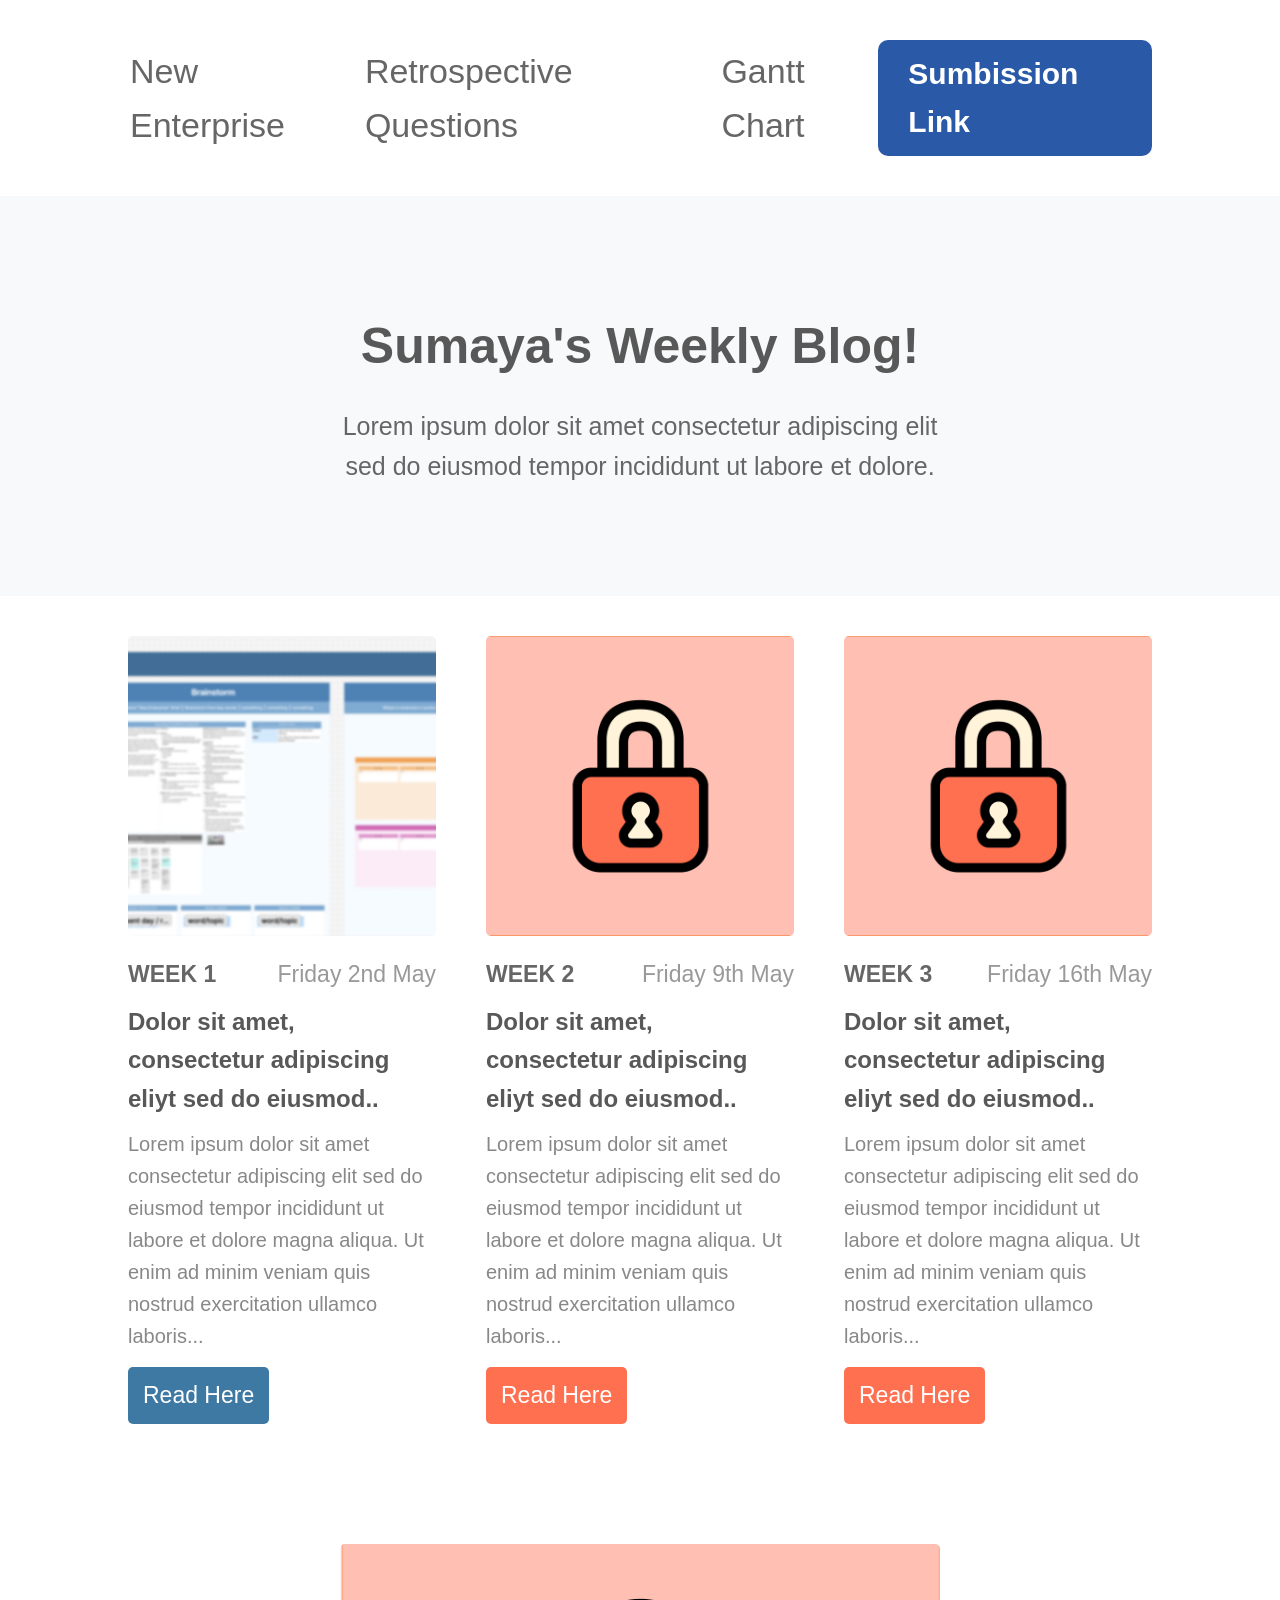
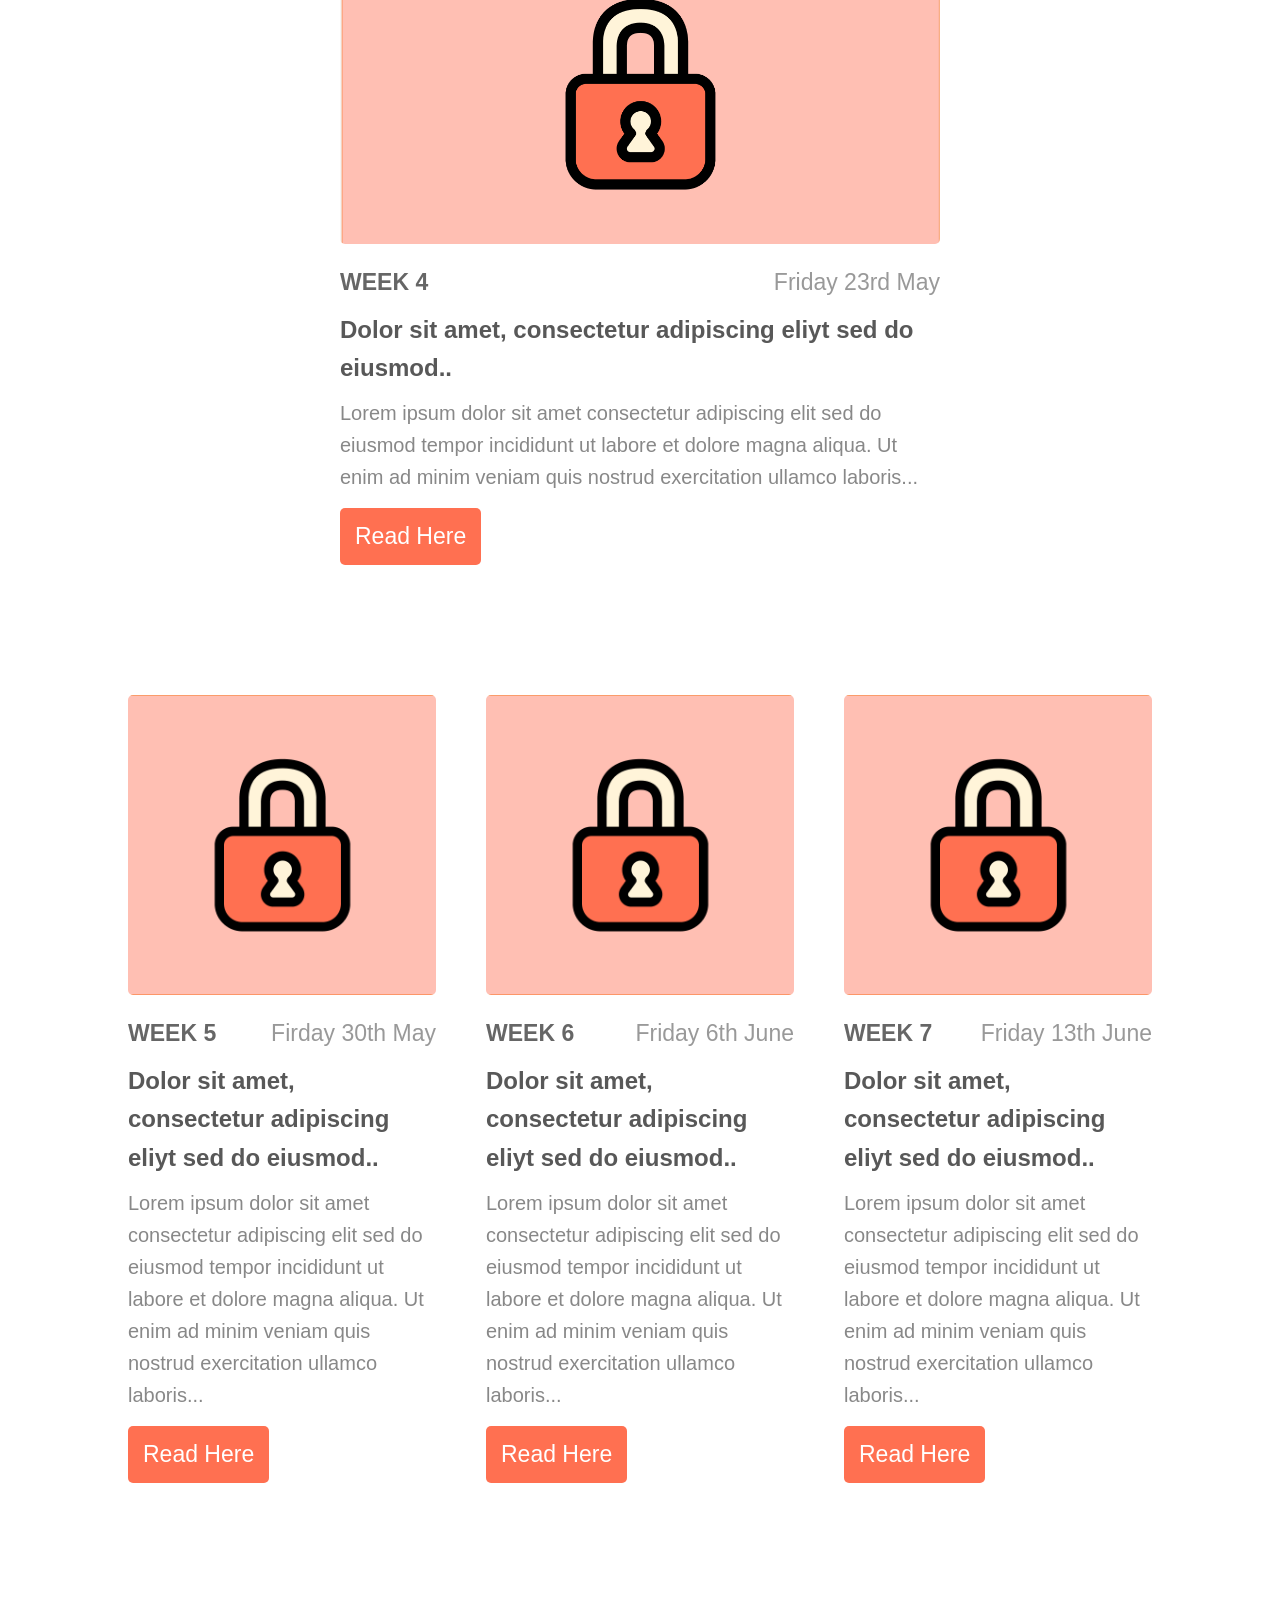
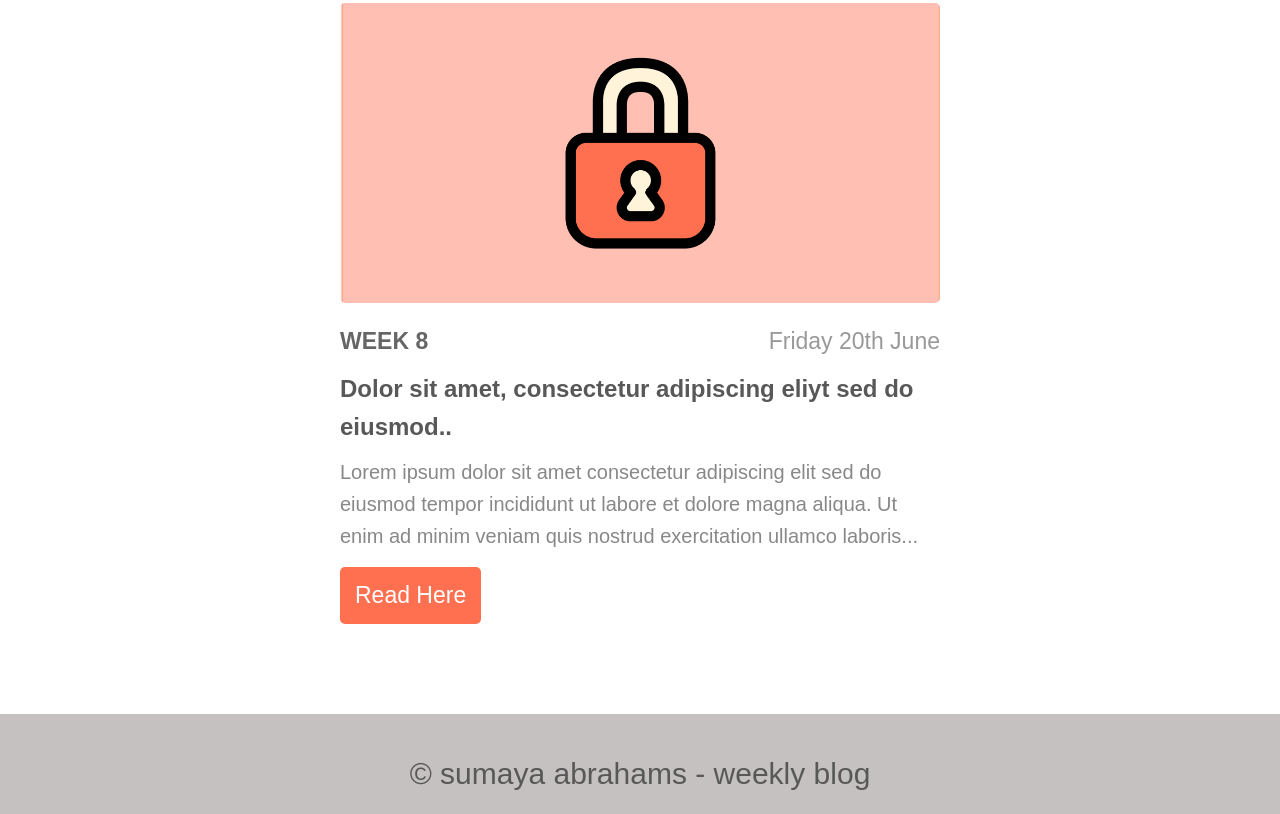
<file: index.html>
<!DOCTYPE html>
<html lang="en">
<head>
    <meta charset="UTF-8">
    <meta name="viewport" content="width=device-width, initial-scale=1.0">
    <title>Document</title>
    <link rel="stylesheet" href="css/style.css">
</head>
<body>

    <!-- Navigation Bar -->
    <nav class="navbar">

        <div class="nav-menu">
            <a href="#" class="nav-pages">New Enterprise</a>
            <a href="#" class="nav-pages">Retrospective Questions</a>
            <a href="#" class="nav-pages">Gantt Chart</a>
        </div>
        <a href="https://mylearn.torrens.edu.au/courses/14836/assignments/198674" class="nav-submit-button">Sumbission Link</a>
    </nav>

    <!-- Hero Section -->
    <section class="hero">
        <h1 class="hero-title">Sumaya's Weekly Blog!</h1>
        <p class="hero-subtitle">Lorem ipsum dolor sit amet consectetur adipiscing elit sed do eiusmod tempor incididunt ut labore et dolore.</p>
    </section>

    <!-- Category Filter -->
    <!-- dont need it since the blogs will be there own post with covers and can click the "read here" button
    <div class="category-filter">
        <a href="#" class="category">Week 1</a>
        <a href="#" class="category">Week 2 </a> 
        <a href="#" class="category">Week 3</a>
        <a href="#" class="category">Week 4</a>
        <a href="#" class="category">Week 5</a>
        <a href="#" class="category">Week 6</a>
    </div>
   -->

        <!-- Blog Posts Grid (row 1)-->
        <div class="posts-container">
            <!-- Weekly Blog Post Card (1) -->
            <div class="post">
                <div class="post-image">
                    <img src="images/week-1-cover.png" alt="Week 1 Done!!!">
                </div>
                <div class="post-text">
                    <span class="post-week">Week 1</span>
                    <span class="post-date">Friday 2nd May</span>
                </div>
                <h2 class="post-title">Dolor sit amet, consectetur adipiscing eliyt sed do eiusmod..</h2>
                <p class="post-subtext">Lorem ipsum dolor sit amet consectetur adipiscing elit sed do eiusmod tempor incididunt ut labore et dolore magna aliqua. Ut enim ad minim veniam quis nostrud exercitation ullamco laboris...</p>
                <a href="week.1.html" class="post-button-done">Read Here</a>
            </div>
    
            <!-- Weekly Blog Post Card (2) -->
            <div class="post">
                <div class="post-image">
                    <img src="images/not-done-cover-image.png" alt="Not Completed Weekly Post">
                </div>
                <div class="post-text">
                    <span class="post-week">Week 2</span>
                    <span class="post-date">Friday 9th May</span>
                </div>
                <h2 class="post-title">Dolor sit amet, consectetur adipiscing eliyt sed do eiusmod..</h2>
                <p class="post-subtext">Lorem ipsum dolor sit amet consectetur adipiscing elit sed do eiusmod tempor incididunt ut labore et dolore magna aliqua. Ut enim ad minim veniam quis nostrud exercitation ullamco laboris...</p>
                <a href="#" class="post-button-pending">Read Here</a>
            </div>
    
            <!-- Weekly Blog Post Card (3) -->
            <div class="post">
                <div class="post-image">
                    <img src="images/not-done-cover-image.png" alt="Not Completed Weekly Post">
                </div>
                <div class="post-text">
                    <span class="post-week">Week 3</span>
                    <span class="post-date">Friday 16th May</span>
                </div>
                <h2 class="post-title">Dolor sit amet, consectetur adipiscing eliyt sed do eiusmod..</h2>
                <p class="post-subtext">Lorem ipsum dolor sit amet consectetur adipiscing elit sed do eiusmod tempor incididunt ut labore et dolore magna aliqua. Ut enim ad minim veniam quis nostrud exercitation ullamco laboris...</p>
                <a href="#" class="post-button-pending">Read Here</a>
            </div>

            <!-- Weekly Blog Post Card (4) -->
              <div class="post">
                <div class="post-image">
                    <img src="images/not-done-cover-image.png" alt="Not Completed Weekly Post">
                </div>
                <div class="post-text">
                    <span class="post-week">Week 4</span>
                    <span class="post-date">Friday 23rd May</span>
                </div>
                <h2 class="post-title">Dolor sit amet, consectetur adipiscing eliyt sed do eiusmod..</h2>
                <p class="post-subtext">Lorem ipsum dolor sit amet consectetur adipiscing elit sed do eiusmod tempor incididunt ut labore et dolore magna aliqua. Ut enim ad minim veniam quis nostrud exercitation ullamco laboris...</p>
                <a href="#" class="post-button-pending">Read Here</a>
            </div>

        </div>
    

            <!-- Blog Posts Grid (row 2) -->
            <div class="posts-container">
            <!-- Weekly Blog Post Card (5) -->
            <div class="post">
                    <div class="post-image">
                        <img src="images/not-done-cover-image.png" alt="Not Completed Weekly Post">
                    </div>
                    <div class="post-text">
                        <span class="post-week">Week 5</span>
                        <span class="post-date">Firday 30th May</span>
                    </div>
                    <h2 class="post-title">Dolor sit amet, consectetur adipiscing eliyt sed do eiusmod..</h2>
                    <p class="post-subtext">Lorem ipsum dolor sit amet consectetur adipiscing elit sed do eiusmod tempor incididunt ut labore et dolore magna aliqua. Ut enim ad minim veniam quis nostrud exercitation ullamco laboris...</p>
                    <a href="#" class="post-button-pending">Read Here</a>
                </div>
        
            <!-- Weekly Blog Post Card (6) -->
            <div class="post">
                    <div class="post-image">
                        <img src="images/not-done-cover-image.png" alt="Not Completed Weekly Post">
                    </div>
                    <div class="post-text">
                        <span class="post-week">Week 6</span>
                        <span class="post-date">Friday 6th June</span>
                    </div>
                    <h2 class="post-title">Dolor sit amet, consectetur adipiscing eliyt sed do eiusmod..</h2>
                    <p class="post-subtext">Lorem ipsum dolor sit amet consectetur adipiscing elit sed do eiusmod tempor incididunt ut labore et dolore magna aliqua. Ut enim ad minim veniam quis nostrud exercitation ullamco laboris...</p>
                    <a href="#" class="post-button-pending">Read Here</a>
                </div>
        
            <!-- Weekly Blog Post Card (7) -->
            <div class="post">
                    <div class="post-image">
                        <img src="images/not-done-cover-image.png" alt="Not Completed Weekly Post">
                    </div>
                    <div class="post-text">
                        <span class="post-week">Week 7</span>
                        <span class="post-date">Friday 13th June</span>
                    </div>
                    <h2 class="post-title">Dolor sit amet, consectetur adipiscing eliyt sed do eiusmod..</h2>
                    <p class="post-subtext">Lorem ipsum dolor sit amet consectetur adipiscing elit sed do eiusmod tempor incididunt ut labore et dolore magna aliqua. Ut enim ad minim veniam quis nostrud exercitation ullamco laboris...</p>
                    <a href="#" class="post-button-pending">Read Here</a>
                </div>
    
            <!-- Weekly Blog Post Card (6) -->
            <div class="post">
                    <div class="post-image">
                    <img src="images/not-done-cover-image.png" alt="Not Completed Weekly Post">
                    </div>
                    <div class="post-text">
                        <span class="post-week">Week 8</span>
                        <span class="post-date">Friday 20th June</span>
                    </div>
                    <h2 class="post-title">Dolor sit amet, consectetur adipiscing eliyt sed do eiusmod..</h2>
                    <p class="post-subtext">Lorem ipsum dolor sit amet consectetur adipiscing elit sed do eiusmod tempor incididunt ut labore et dolore magna aliqua. Ut enim ad minim veniam quis nostrud exercitation ullamco laboris...</p>
                    <a href="#" class="post-button-pending">Read Here</a>
                </div>
    
            </div>

    <footer>
        <div class="footer-blog">
        <p> <span>&#169;</span> sumaya abrahams - weekly blog</p>

        </div>
    </footer>

    
</body>
</html>
</file>
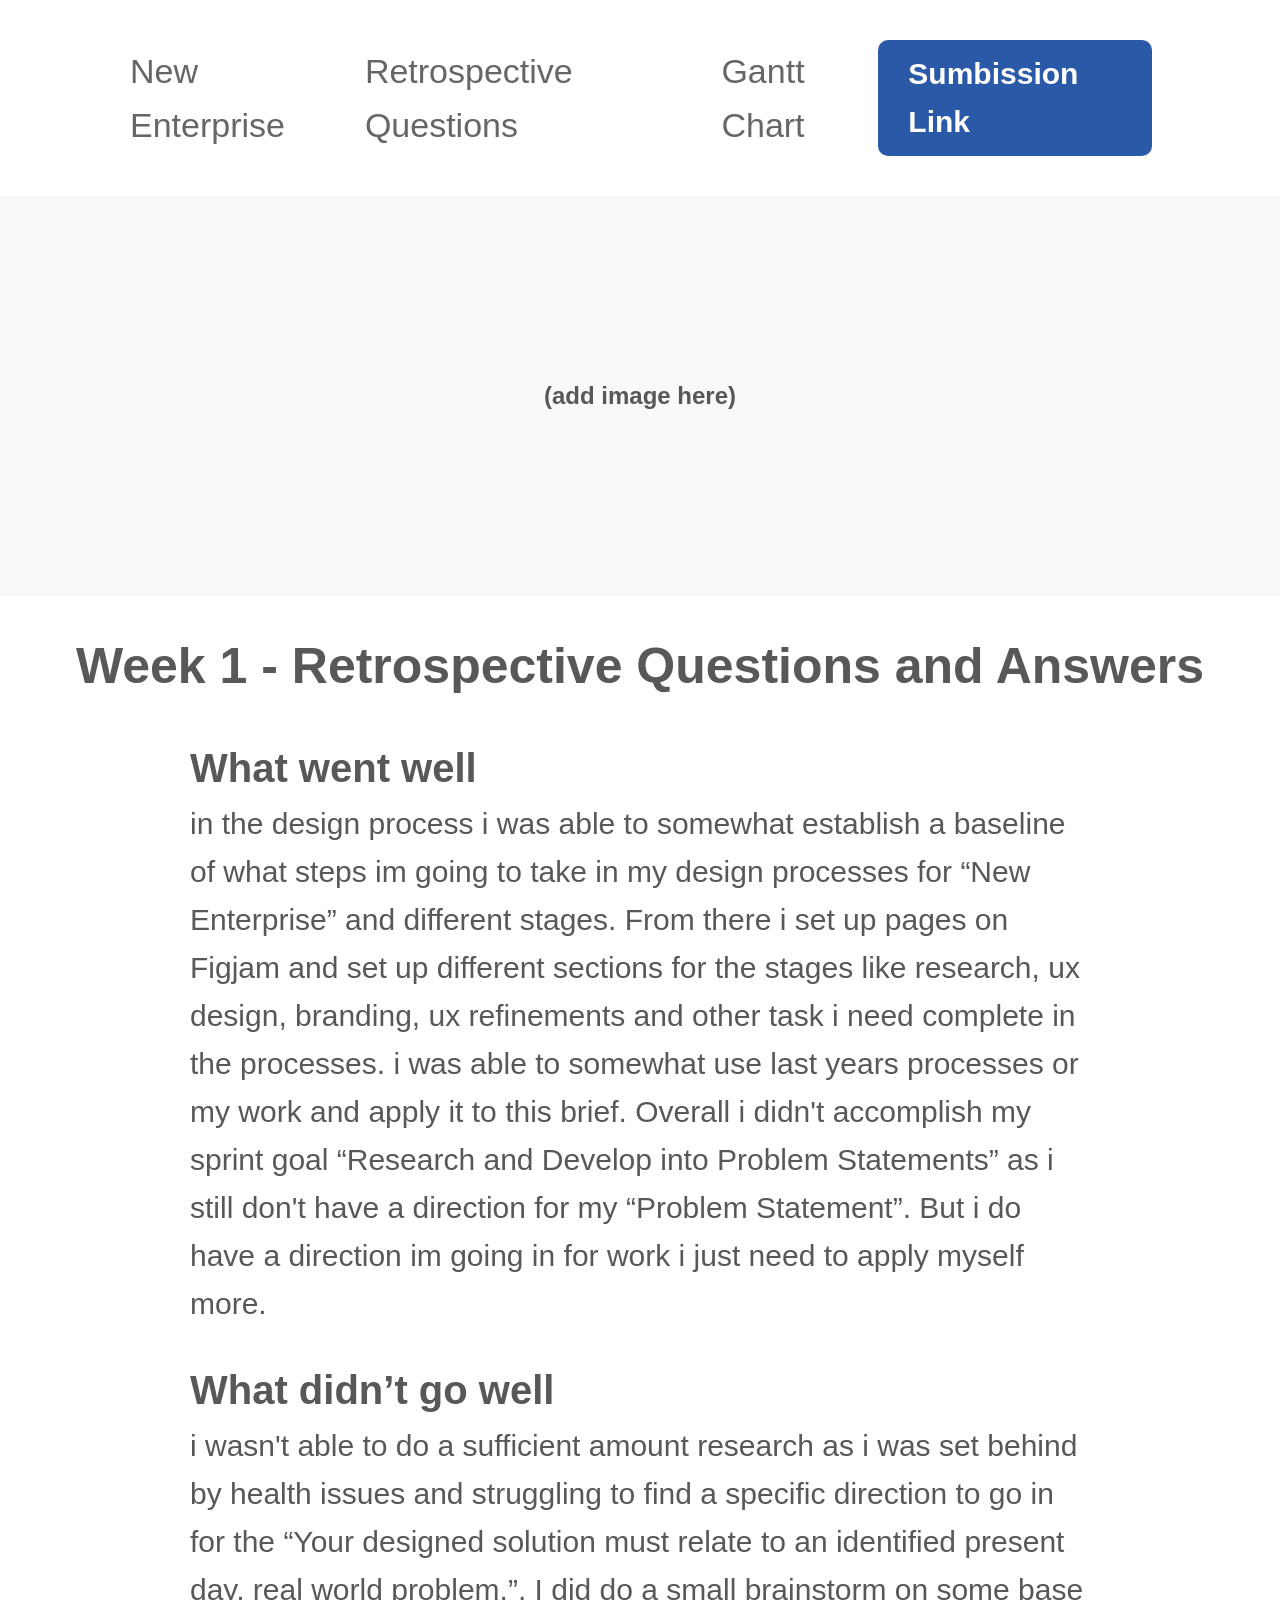
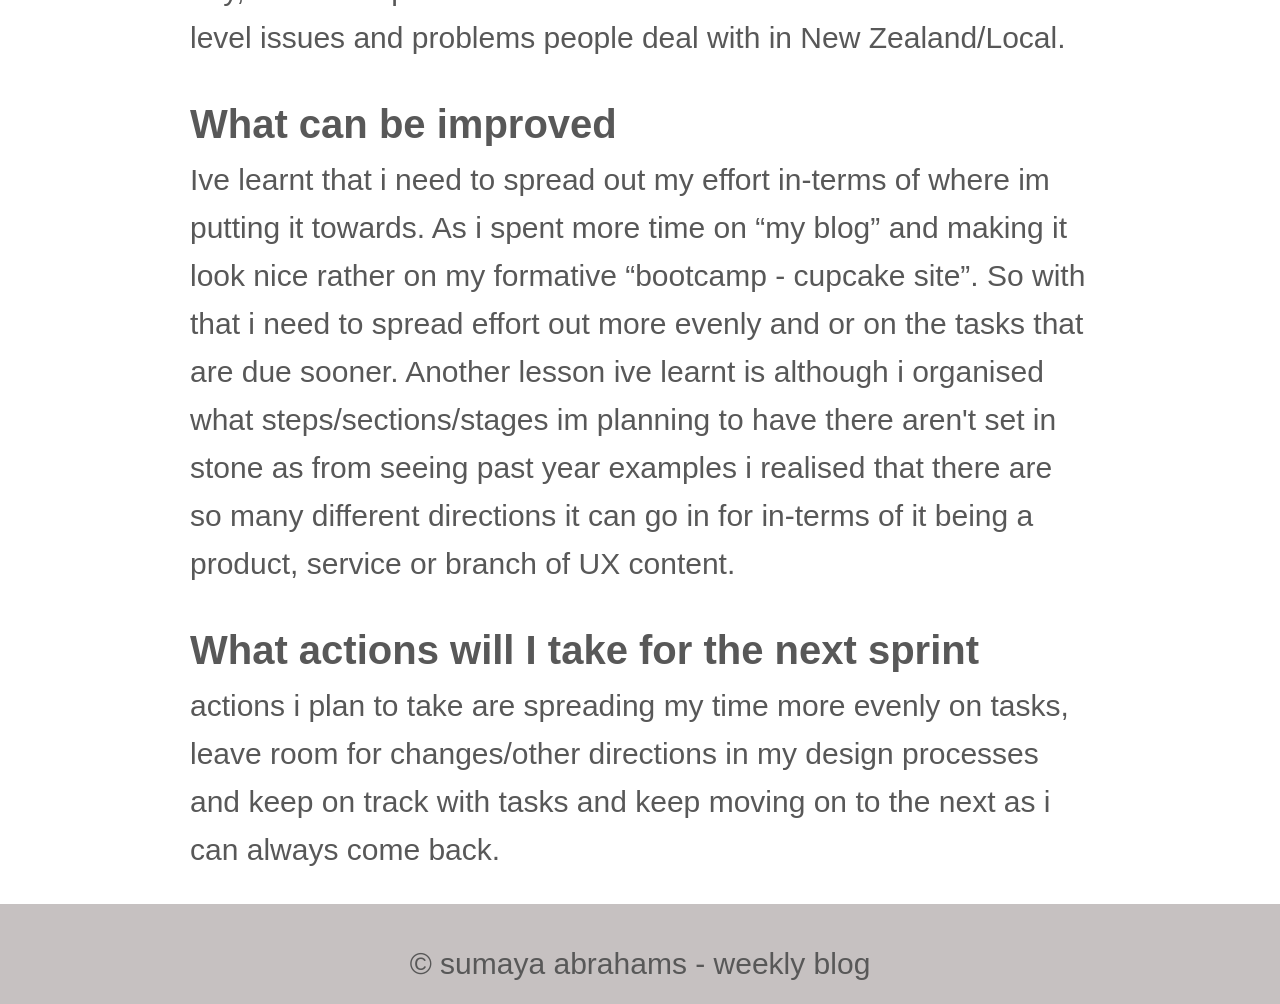
<file: week.1.html>
<!DOCTYPE html>
<html lang="en">
<head>
    <meta charset="UTF-8">
    <meta name="viewport" content="width=device-width, initial-scale=1.0">
    <title>Document</title>
    <link rel="stylesheet" href="css/style.css">
</head>
<body>

    <!-- Navigation Bar -->
    <nav class="navbar">

        <div class="nav-menu">
            <a href="#" class="nav-pages">New Enterprise</a>
            <a href="#" class="nav-pages">Retrospective Questions</a>
            <a href="#" class="nav-pages">Gantt Chart</a>
        </div>
        <a href="https://mylearn.torrens.edu.au/courses/14836/assignments/198674" class="nav-submit-button">Sumbission Link</a>
    </nav>

    <!-- Hero Section -->
    <section class="hero">
        <h1>(add image here)</h1>
    </section>

    <!-- Retrospective Q/A -->
    <div class="retrospective-section">
     <h1 class="h1-retro-heading">
        Week 1 - Retrospective Questions and Answers
    </h1>

    <!-- (1) Retrospective - What went well -->
     <h2 class="h2-retro-text">
        What went well
    </h2>

     <p class="p-retro-text">
        in the design process i was able to somewhat establish a baseline of what steps im going to take in my design processes for “New Enterprise” and different stages. From there i set up pages on Figjam and set up different sections for the stages like research, ux design, branding, ux refinements and other task i need complete in the processes.
        
        i was able to somewhat use last years processes or my work and apply it to this brief.

        Overall i didn't accomplish my sprint goal “Research and Develop into Problem Statements” as i still don't have a direction for my “Problem Statement”. But i do have a direction im going in for work i just need to apply myself more. 
     </p>

    <!-- (2) Retrospective - What didn’t go well -->
    <h2 class="h2-retro-text">
        What didn’t go well
    </h2>
    
    <p class="p-retro-text">
        i wasn't able to do a sufficient amount research as i was set behind by health issues and struggling to find a specific direction to go in for the “Your designed solution must relate to an identified present day, real world problem.”. I did do a small brainstorm on some base level issues and problems people deal with in New Zealand/Local. 
    </p>

    <!-- (3) Retrospective - What can be improved -->
    <h2 class="h2-retro-text">
        What can be improved
    </h2>
        
    <p class="p-retro-text">
        Ive learnt that i need to spread out my effort in-terms of where im putting it towards. As i spent more time on “my blog” and making it look nice rather on my formative “bootcamp - cupcake site”. So with that i need to spread effort out more evenly and or on the tasks that are due sooner. 
        
        Another lesson ive learnt is although i organised what steps/sections/stages im planning to have there aren't set in stone as from seeing past year examples i realised that there are so many different directions it can go in for in-terms of it being a product, service or branch of UX content. 
    </p>

    <!-- (4) Retrospective - What actions will I take for the next sprint. -->
    <h2 class="h2-retro-text">
        What actions will I take for the next sprint
    </h2>
        
    <p class="p-retro-text">
        actions i plan to take are spreading my time more evenly on tasks, leave room for changes/other directions in my design processes and keep on track with tasks and keep moving on to the next as i can always come back.
    </p>

    </div>






    <footer>
        <div class="footer-blog">
        <p> <span>&#169;</span> sumaya abrahams - weekly blog</p>

        </div>
    </footer>

    
</body>
</html>
</file>
<file: css/style.css>
* {
    margin: 0;
    padding: 0;
    box-sizing: border-box;
    font-family: 'Arial', sans-serif;
}

body {
    color: #585858;
    line-height: 1.6;
}

/* Navigation */
.navbar {
    display: flex;
    align-items: center;
    padding: 40px 10%;
    background-color: white;
}

.nav-menu {
    display: flex;
    row-gap: 30px;/*space nav content more at some point*/
    padding: 2px;
    flex-grow: 1;
    justify-content: flex-start;
}

.nav-pages {
    text-decoration: none;
    color: #666;
    font-size: 34px;
}


.nav-submit-button {
    background-color: #2959a7;
    color: white;
    padding: 10px 30px;
    border-radius: 10px;
    justify-content: flex-end;
    font-weight: bold;
    font-size: 30px;
    text-decoration: none;
}

/* Hero Section */
.hero {
    display: flex;
    flex-direction: column;
    align-items: center;
    justify-content: center;
    text-align: center;
    height: 400px;
    background-color: #f8f9fa;
}

.hero-title {
    font-size: 50px;
    font-weight: bold;
    margin-bottom: 20px;
}

.hero-subtitle {
    color: #666;
    max-width: 600px;
    font-size: 25px;
}


/* Category Filter */
/*
.category-filter {
    display: flex;
    justify-content: center;
    gap: 90px;
    padding: 20px 0;
    border-bottom: 1px solid #eee;
    margin-bottom: 30px;
    justify-content: center;

}

.category {
    color: #888;
    text-decoration: none;
    font-size: 30px;
}

.category.active {
    color: #333;
}
*/

/* Blog Posts */
.posts-container {
    display: flex;
    flex-wrap: wrap;
    gap: 50px;
    padding: 0 10%;
    justify-content: center;
    margin-bottom: 60px;
}

.post {
    flex: 300px;
    max-width: 600px;
    display: flex;
    flex-direction: column;
    margin-bottom: 30px;
    padding-top: 40px;
}

.post-image {
    position: relative;
    height: 400px;
    width: 600px;
    border-radius: 5px;
    overflow: hidden;
    margin-bottom: 20px;
    
}

.post-image img {
    width: 100%;
    height: 100%;
    object-fit: cover;
}

.post-featured {
    position: absolute;
    top: 10px;
    left: 10px;
    background-color: white;
    color: #333;
    font-size: 16px;
    padding: 5px 10px;
    border-radius: 3px;
    font-weight: bold;
}

.post-text {
    display: flex;
    justify-content: space-between;
    margin-bottom: 10px;
    font-size: 23px;
}

.post-week {
    color: #666;
    text-transform: uppercase;
    font-weight: bold;
}

.post-date {
    color: #999;
}

.post-title {
    font-size: 24px;
    font-weight: bold;
    margin-bottom: 10px;
}

.post-subtext {
    color: #888;
    font-size: 20px;
    margin-bottom: 15px;
    flex-grow: 1;
}

/* Pending "Read Here" */
.post-button-pending {
    display: inline-block;
    background-color: #FF7051;
    color: white;
    padding: 10px 15px;
    border-radius: 5px;
    text-decoration: none;
    font-size: 23px;
    text-align: center;
    align-self: flex-start;
}

/* Done "Read Here" */
.post-button-done {
    display: inline-block;
    background-color: #3e79a3;
    color: white;
    padding: 10px 15px;
    border-radius: 5px;
    text-decoration: none;
    font-size: 23px;
    text-align: center;
    align-self: flex-start;

}

/* Retrospective Section */

.h1-retro-heading {
    text-align: center;
    font-size: 50px;
    padding-top: 30px;
    padding-bottom: 30px;
}

.h2-retro-text {
    font-size: 40px;
    padding-left: 190px;

}

.p-retro-text {
    font-size: 30px;
    padding-left: 190px;
    padding-right: 190px;
    padding-bottom: 30px;
}


/* Page Footer */
footer p {
    text-align: center;
    font-size: 30px;
    height: 100px;
    background-color: #c6c1c1;
    padding-top: 20px;
    align-content: space-evenly;
}

/* Responsive design */
@media (max-width: 1250px) {
    .posts-container {
        justify-content: center;
    }
    
    .post {
        flex: 0 0 600px;
        margin: 0 0 30px 0;
    }
}

@media (max-width: 650px) {
    .post {
        flex: 0 0 100%;
        max-width: 100%;
    }
    }
    
    .post-image {
        width: 100%;
        height: 300px;
    }
    
    .nav-menu {
        gap: 30px;
    }
</file>
